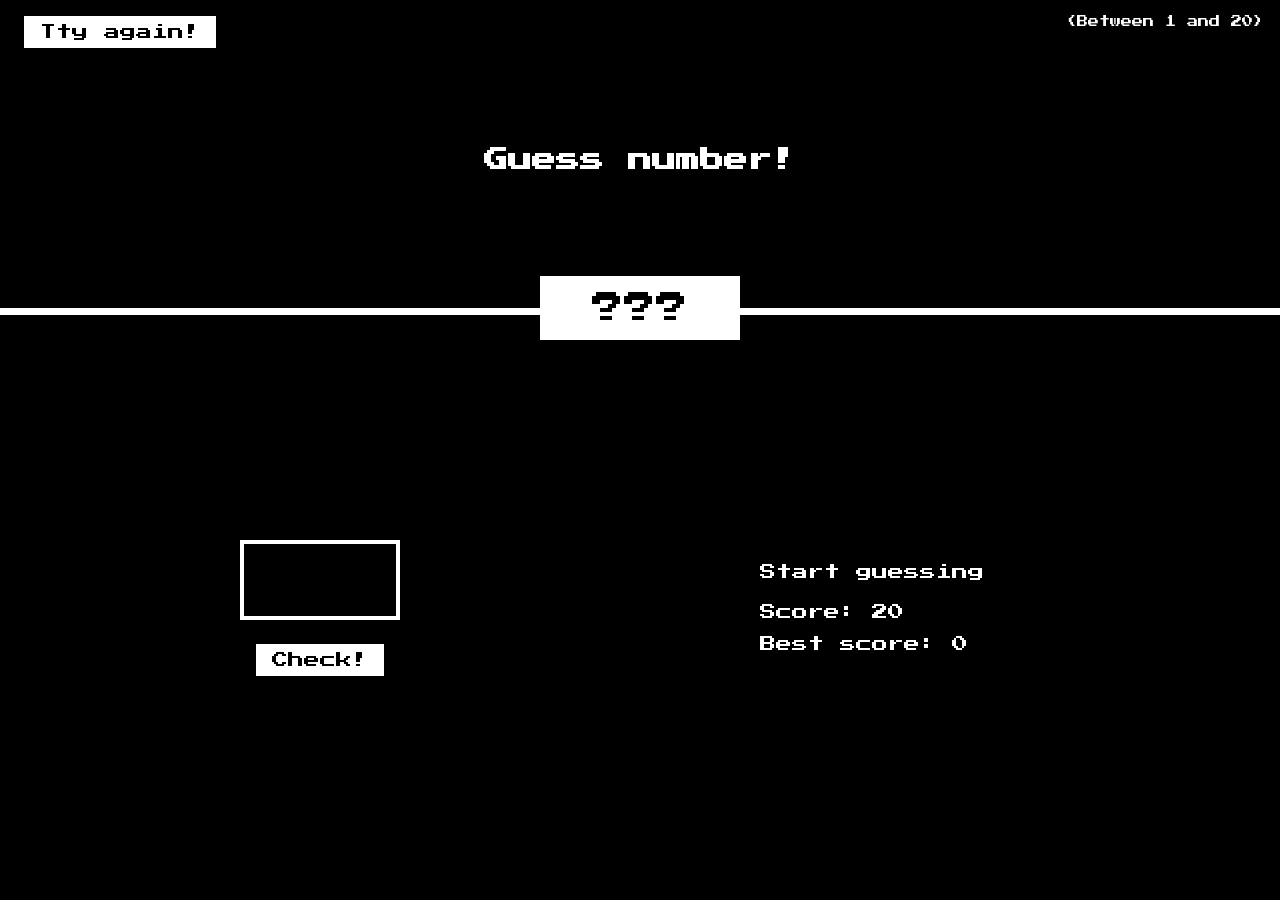
<file: game_guess_number/index.html>
<!DOCTYPE html>
<html lang="en">
  <head>
    <meta charset="UTF-8" />
    <meta name="viewport" content="width=device-width, initial-scale=1.0" />
    <meta http-equiv="X-UA-Compatible" content="ie=edge" />
    <link rel="stylesheet" href="style.css" />
    <title>Угадай Число!</title>
  </head>
  <body>
    <header>
      <h1>Guess number!</h1>
      <p class="between">(Between 1 and 20)</p>
      <button class="btn again">Tty again!</button>
      <div class="question">???</div>
    </header>
    <main>
      <section class="left">
        <input type="number" class="number-input" />
        <button class="btn check">Check!</button>
      </section>
      <section class="right">
        <p class="guess-message">Start guessing</p>
        <p class="label-score">Score: <span class="score">20</span></p>
        <p class="label-highscore">
          Best score: <span class="highscore">0</span>
        </p>
      </section>
    </main>
    <script src="script.js"></script>
  </body>
</html>
</file>
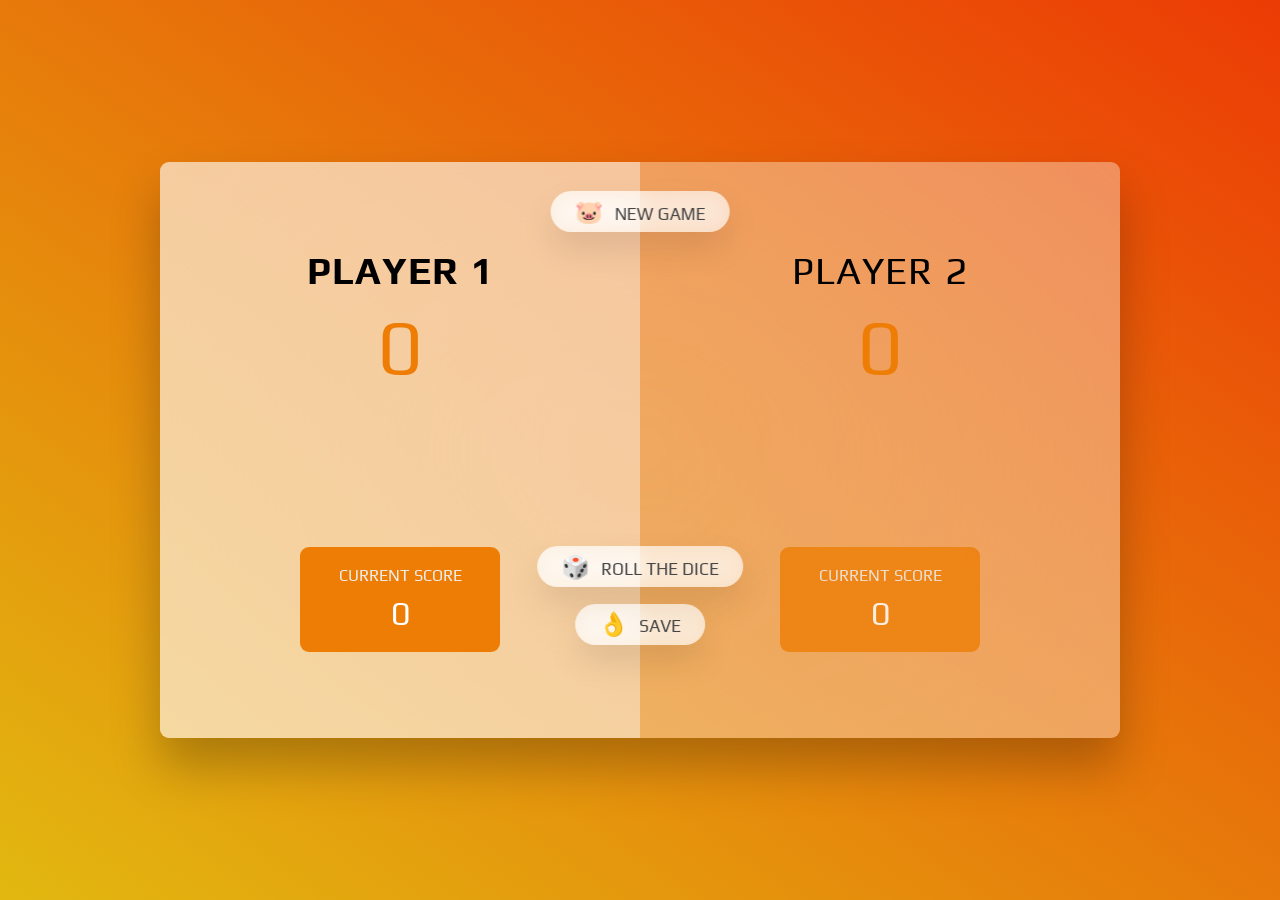
<file: game_pig/index.html>
<!DOCTYPE html>
<html lang="ru">
  <head>
    <meta charset="UTF-8" />
    <meta http-equiv="X-UA-Compatible" content="ie=edge" />
    <meta name="viewport" content="width=device-width, initial-scale=1.0" />
    <link rel="stylesheet" href="style.css" />
    <title>Свинья</title>
  </head>
  <body>
    <main>
      <section class="player player--0 player--active">
        <h2 class="name" id="name--0">Player 1</h2>
        <p class="score" id="score--0">0</p>
        <div class="current">
          <p class="current-label">Current score</p>
          <p class="current-score" id="current--0">0</p>
        </div>
      </section>
      <section class="player player--1">
        <h2 class="name" id="name--1">Player 2</h2>
        <p class="score" id="score--1">0</p>
        <div class="current">
          <p class="current-label">Current score</p>
          <p class="current-score" id="current--1">0</p>
        </div>
      </section>

      <img src="dice1.png" alt="Playing dice" class="dice" />
      <button class="btn btn--new">🐷 New game</button>
      <button class="btn btn--roll">🎲 Roll the dice</button>
      <button class="btn btn--hold">👌 Save</button>
    </main>
    <script src="script.js"></script>
  </body>
</html>
</file>
<file: game_guess_number/style.css>
@import url('https://fonts.googleapis.com/css2?family=Press+Start+2P&display=swap');

* {
  margin: 0;
  padding: 0;
  box-sizing: border-box;
}

html {
  font-size: 50%;
}

body {
  font-family: 'Press Start 2P', sans-serif;
  color: #fff;
  background-color: rgb(0, 0, 0);
  /*  background-color: rgb(9, 250, 21); */
}

/* Layout Styles */
header {
  position: relative;
  height: 35vh;
  border-bottom: 7px solid #fff;
}

main {
  height: 65vh;
  color: #fff;
  display: flex;
  align-items: center;
  justify-content: space-around;
}

.left {
  width: 50rem;
  display: flex;
  flex-direction: column;
  align-items: center;
  font-size: 2rem;
}

.right {
  width: 50rem;
  font-size: 2rem;
}

/* Elements Styles */
h1 {
  font-size: 3rem;
  text-align: center;
  position: absolute;
  width: 100%;
  top: 52%;
  left: 50%;
  transform: translate(-50%, -50%);
}

.question {
  background: #fff;
  color: #000;
  font-size: 4rem;
  width: 25rem;
  padding: 2rem 0rem;
  text-align: center;
  position: absolute;
  bottom: 0;
  left: 50%;
  transform: translate(-50%, 50%);
}

.between {
  font-size: 1.4rem;
  position: absolute;
  top: 2rem;
  right: 2rem;
}

.again {
  position: absolute;
  top: 2rem;
  left: 3rem;
}

.number-input {
  background: none;
  border: 4px solid #fff;
  font-family: inherit;
  color: inherit;
  font-size: 5rem;
  padding: 2rem;
  width: 20rem;
  text-align: center;
  display: block;
  margin-bottom: 3rem;
}

.btn {
  border: none;
  background-color: #fff;
  color: #000;
  font-size: 2rem;
  font-family: inherit;
  padding: 1rem 2rem;
  cursor: pointer;
}

.btn:hover {
  background-color: rgb(218, 213, 213);
}

.guess-message {
  margin-bottom: 2rem;
  height: 3rem;
}

.label-score {
  margin-bottom: 2rem;
}
</file>
<file: game_pig/style.css>
@import url('https://fonts.googleapis.com/css2?family=Play&display=swap');
* {
  margin: 0;
  padding: 0;
  box-sizing: border-box;
}

html {
  font-size: 60%;
}

body {
  font-family: 'Play', sans-serif;
  font-weight: 400;
  height: 100vh;
  color: #000;
  background-image: linear-gradient(to top right, #e2b810 0%, #ec3b05 100%);
  display: flex;
  align-items: center;
  justify-content: center;
}

/* Layout */
main {
  position: relative;
  width: 100rem;
  height: 60rem;
  background-color: rgba(255, 255, 255, 0.35);
  backdrop-filter: blur(200px);
  filter: blur();
  box-shadow: 0 3rem 5rem rgba(0, 0, 0, 0.25);
  border-radius: 9px;
  overflow: hidden;
  display: flex;
}

.player {
  flex: 50%;
  padding: 9rem;
  display: flex;
  flex-direction: column;
  align-items: center;
  transition: all 0.75s;
}

/* Elements */
.name {
  position: relative;
  font-size: 4rem;
  text-transform: uppercase;
  letter-spacing: 1px;
  word-spacing: 2px;
  font-weight: 300;
  margin-bottom: 1rem;
}

.score {
  font-size: 8rem;
  font-weight: 300;
  color: #ee7d05;
  margin-bottom: auto;
}

.player--active {
  background-color: rgba(255, 255, 255, 0.4);
}
.player--active .name {
  font-weight: 700;
}
.player--active .score {
  font-weight: 400;
}

.player--active .current {
  opacity: 1;
}

.current {
  background-color: #ee7d05;
  opacity: 0.8;
  border-radius: 9px;
  color: #fff;
  width: 65%;
  padding: 2rem;
  text-align: center;
  transition: all 0.75s;
}

.current-label {
  text-transform: uppercase;
  margin-bottom: 1rem;
  font-size: 1.7rem;
  color: #eee;
}

.current-score {
  font-size: 3.5rem;
}

/* ABSOLUTE POSITIONED ELEMENTS */
.btn {
  position: absolute;
  left: 50%;
  transform: translateX(-50%);
  color: #444;
  background: none;
  border: none;
  font-family: inherit;
  font-size: 1.8rem;
  text-transform: uppercase;
  cursor: pointer;
  font-weight: 400;
  transition: all 0.2s;

  background-color: #fff;
  background-color: rgba(255, 255, 255, 0.6);
  backdrop-filter: blur(10px);

  padding: 0.7rem 2.5rem;
  border-radius: 50rem;
  box-shadow: 0 1.75rem 3.5rem rgba(0, 0, 0, 0.1);
}

.btn::first-letter {
  font-size: 2.4rem;
  display: inline-block;
  margin-right: 0.7rem;
}

.btn--new {
  top: 3rem;
}
.btn--roll {
  top: 40rem;
}
.btn--hold {
  top: 46rem;
}

.btn:active {
  transform: translate(-50%, 3px);
  box-shadow: 0 1rem 2rem rgba(0, 0, 0, 0.15);
}

.btn:focus {
  outline: none;
}

.dice {
  position: absolute;
  left: 50%;
  top: 16.5rem;
  transform: translateX(-50%);
  height: 10rem;
}

.player--winner {
  background-color: #2f2f2f;
}

.player--winner .name {
  font-weight: 700;
  color: #d50b0b;
}

.hidden {
  display: none;
}
</file>
